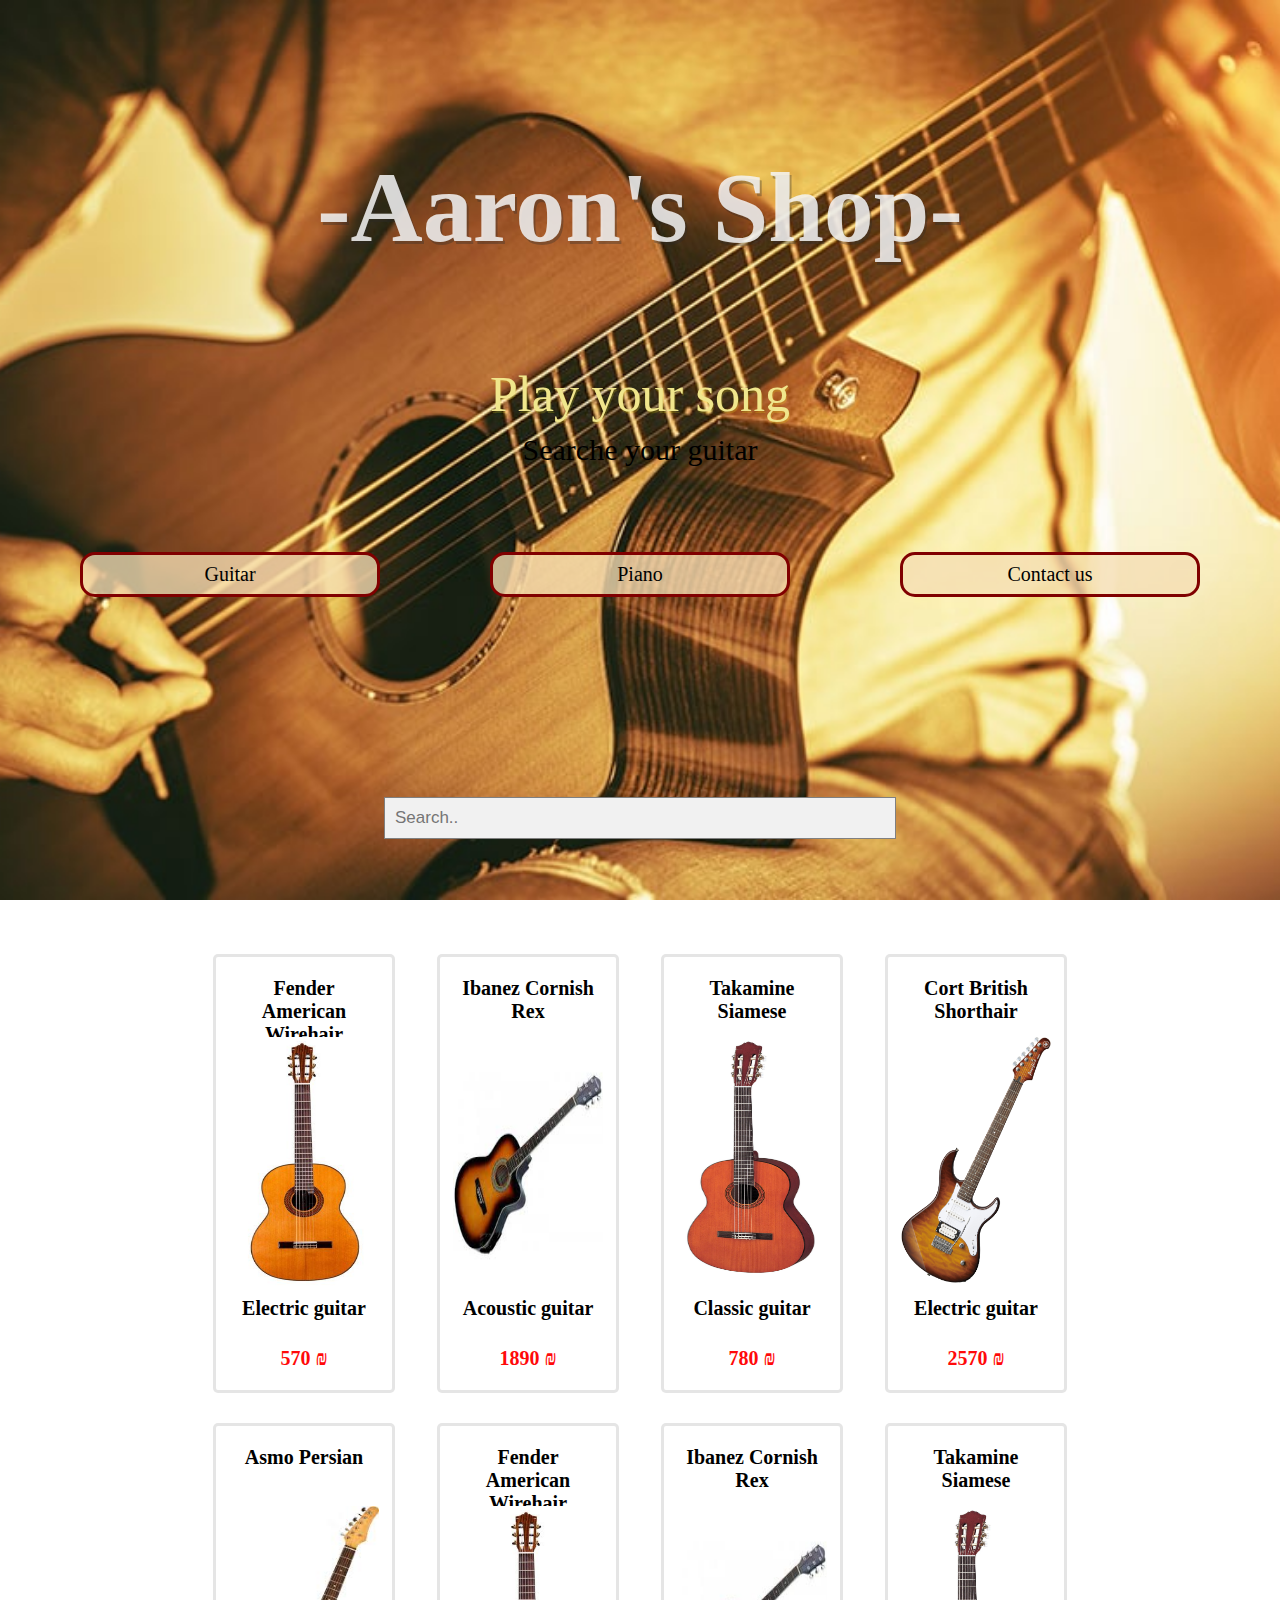
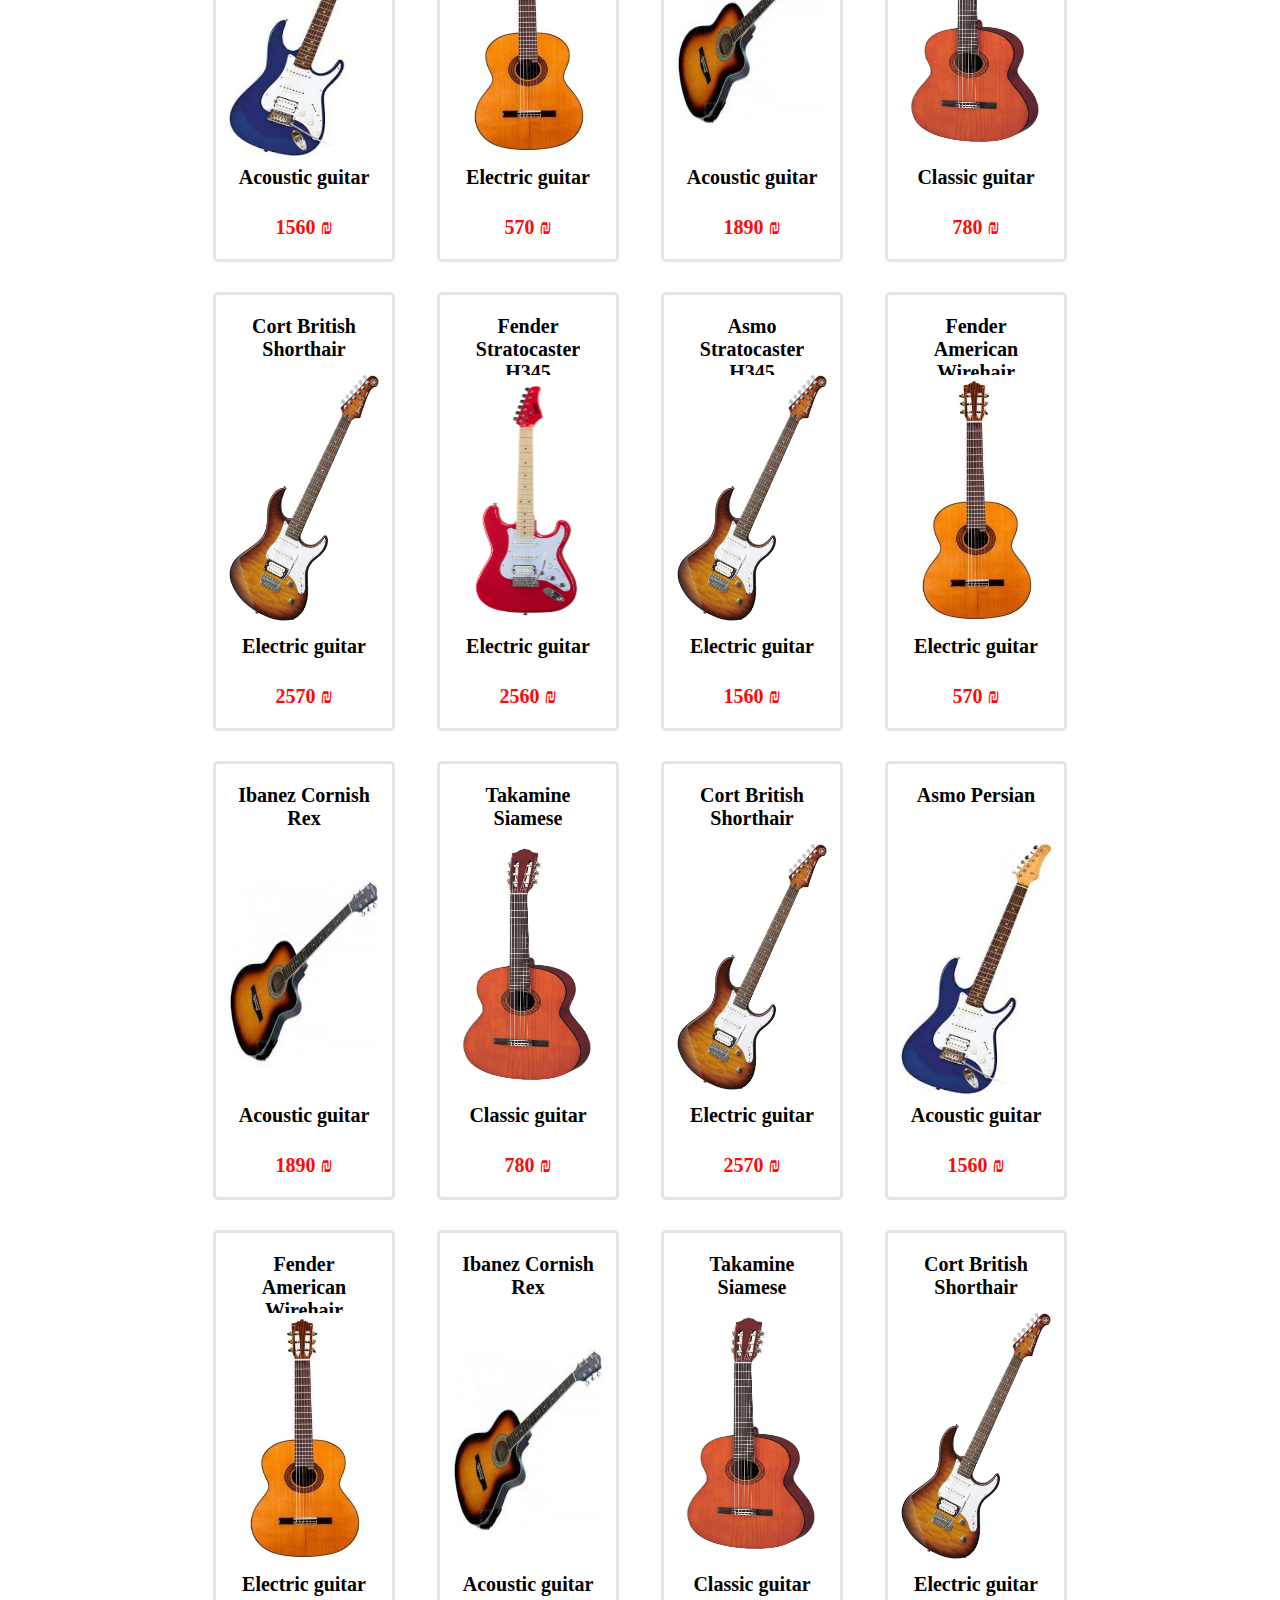
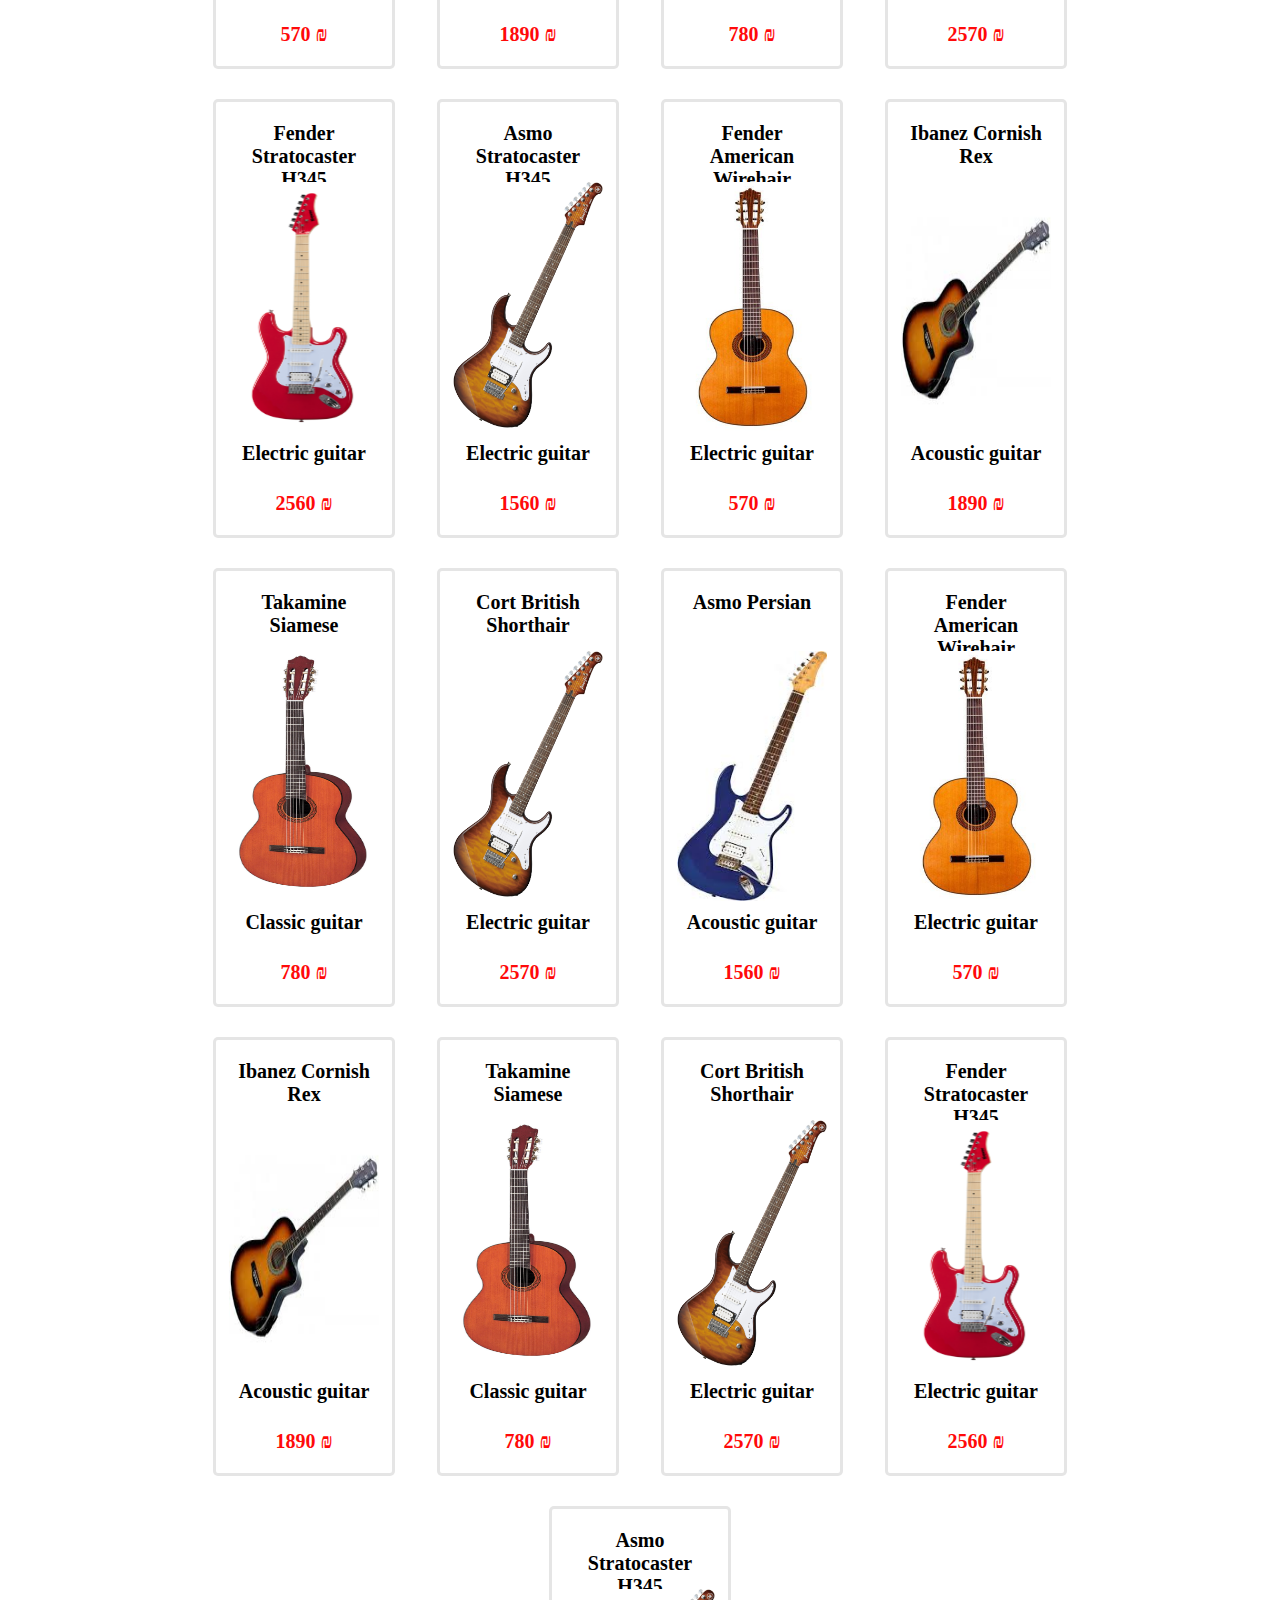
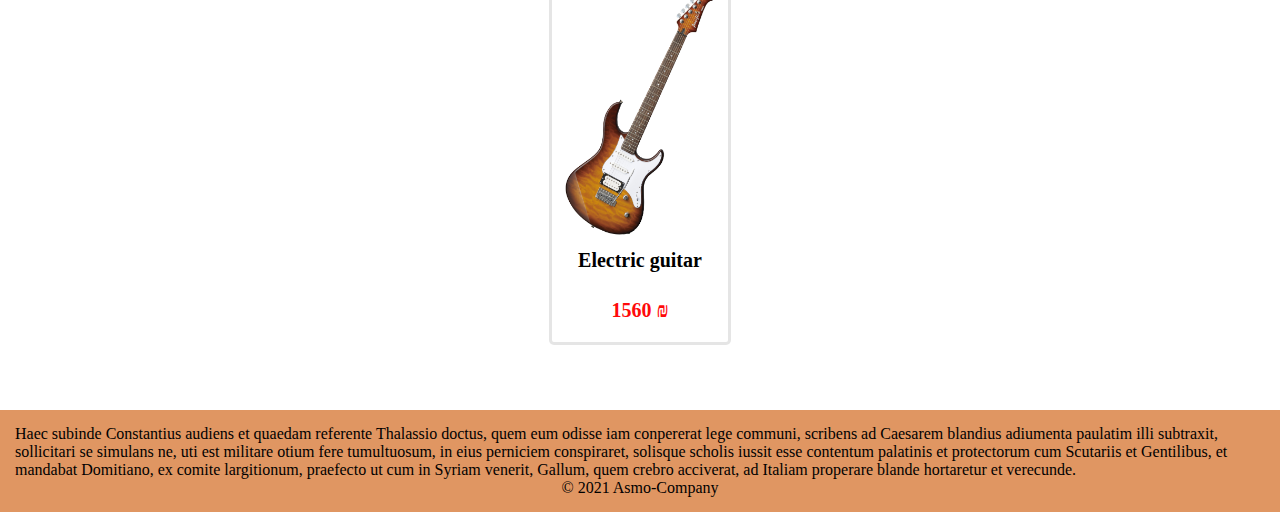
<file: index.html>
<!DOCTYPE html>
<html lang="en">
<head>
    <meta charset="UTF-8">
    <meta http-equiv="X-UA-Compatible" content="IE=edge">
    <meta name="viewport" content="width=device-width, initial-scale=1.0">
    <!-- search bar style -->
    <link rel="stylesheet" href="https://cdnjs.cloudflare.com/ajax/libs/font-awesome/4.7.0/css/font-awesome.min.css">   
    <link rel="stylesheet" href="css/style.css">
    <title>Guitar-Stand</title>
    <script type="module" src="js/app.js" defer></script>
  
</head>
<body>

<section class="header-section">  
    
<div class="bar-menu-fixed">
    <ul>
        <li>Piano</li>
        <li>Guitar</li>
        <li>Contact us</li>
    </ul>
</div>    
    
<header>
    <h1 id="tile-shop-id">-Aaron's Shop-</h1>
    <p class="header_title">Play your song</p>
    <p>Searche your guitar</p>
</header>

<nav class="menu">
    <ul>
        <li>Guitar</li>
        <li id="liId">Piano</li>
        <li id="liId">Contact us</li>
    </ul>
</nav>

</section>

<section class="main">

    <input type="input" class="search-class" placeholder="Search..">
    
    <div class="guitar-list" id="guitar-list">
        <div class="guitar-card" >
            <div class="title-name-div">
                <p>Fender Stratcaster F245H</p>
            </div>
            <div class="image-div"><img src="img/guitar_el_1.jpeg" alt=""></div>
            <div class="type-guitar"><p>Freddy Guitar</p></div>
            <div class="price-div">
                <p>5000 ₪</p>
            </div>
        </div><!-- guitar-card -->
    </div><!-- guitar-list -->
</section>

<footer>
    <p>Haec subinde Constantius audiens et quaedam referente Thalassio doctus, quem eum odisse iam conpererat lege communi, scribens ad Caesarem blandius adiumenta paulatim illi subtraxit, sollicitari se simulans ne, uti est militare otium fere tumultuosum, in eius perniciem conspiraret, solisque scholis iussit esse contentum palatinis et protectorum cum Scutariis et Gentilibus, et mandabat Domitiano, ex comite largitionum, praefecto ut cum in Syriam venerit, Gallum, quem crebro acciverat, ad Italiam properare blande hortaretur et verecunde.</p>
    <p>&copy; 2021 Asmo-Company</p>
</footer>

</body>

</html>
</file>
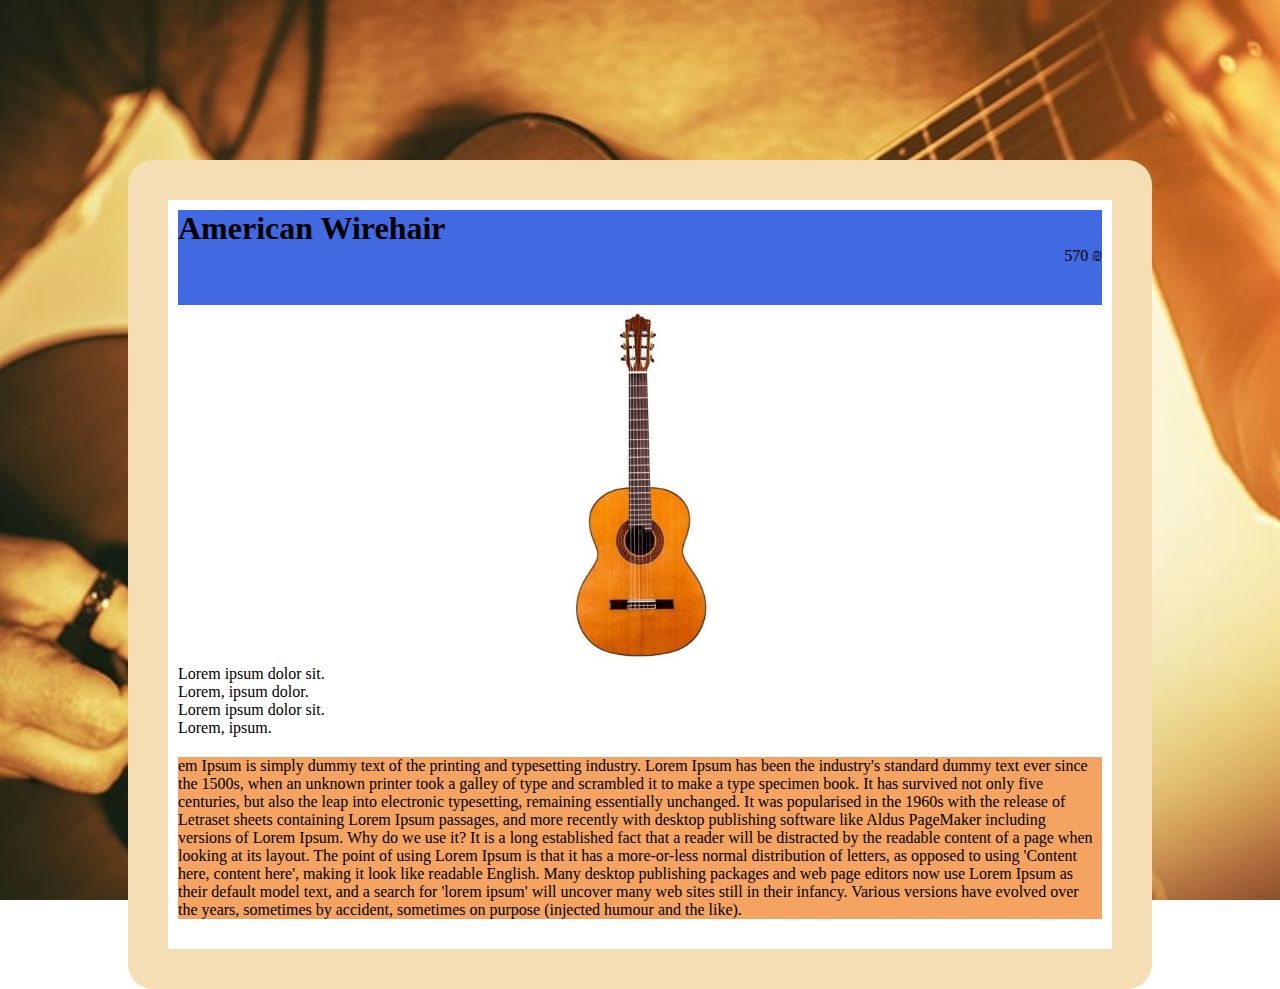
<file: html/cardChoice.html>
<!DOCTYPE html>
<html lang="en">
<head>
    <meta charset="UTF-8">
    <meta http-equiv="X-UA-Compatible" content="IE=edge">
    <meta name="viewport" content="width=device-width, initial-scale=1.0">
    <link rel="stylesheet" href="../css/cardChoice.css">
    <script type="module" src="../js/cardChoice.js" defer></script>
    <title>Guitar-Stand</title>
</head>

<body>
   
    <section class="main">

        <div class="guitar-display">

        <div class="flex1">
            <h1 class="title-guitar"> Name of the guitare</h1>
            <p class="price">price of the guitar<p>
        </div>

        <div class="flex2">
            <img  id="imgSrc" src="/img/guitar_cl_1.jpeg" alt="image of the guitar">
            <ul>
                <li>Lorem ipsum dolor sit.</li>
                <li>Lorem, ipsum dolor.</li>
                <li>Lorem ipsum dolor sit.</li>
                <li>Lorem, ipsum.</li>
            </ul>
        </div>

        <div class="flex3">
            <p class="description-text">em Ipsum is simply dummy text of the printing and typesetting industry. Lorem Ipsum has been the industry's standard dummy text ever since the 1500s, when an unknown printer took a galley of type and scrambled it to make a type specimen book. It has survived not only five centuries, but also the leap into electronic typesetting, remaining essentially unchanged. It was popularised in the 1960s with the release of Letraset sheets containing Lorem Ipsum passages, and more recently with desktop publishing software like Aldus PageMaker including versions of Lorem Ipsum.
                Why do we use it? It is a long established fact that a reader will be distracted by the readable content of a page when looking at its layout. The point of using Lorem Ipsum is that it has a more-or-less normal distribution of letters, as opposed to using 'Content here, content here', making it look like readable English. Many desktop publishing packages and web page editors now use Lorem Ipsum as their default model text, and a search for 'lorem ipsum' will uncover many web sites still in their infancy. Various versions have evolved over the years, sometimes by accident, sometimes on purpose (injected humour and the like).
                </p>
        </div>    
            
        </div> 



</body>
</html>
</file>
<file: css/style.css>
*{
    margin: 0;
    padding: 0;  
    box-sizing: border-box;
}
html {
    scroll-behavior: smooth;
  }
body{
  height: 100%;
  width: 100%;
  background: url(../img/guitar_bg.jpeg) no-repeat center center fixed; 
  background-size: cover;
}
a, a:hover, a:focus, a:active {
    text-decoration: none;
    color: inherit;
}
/*------Header------- */
.bar-menu-fixed{
    display:none;
}
.bar-menu-fixed ul{
    min-height: 80px;
    background-color: black;
    color: blanchedalmond;
    display: flex;
    flex-direction: row;
    align-items: center;
    justify-content: space-around;
    list-style-type: none;
    font-size: 20px;
    position: fixed;
    top: 0;
    width: 100%;
}
.bar-menu-fixed li:hover{
    color: white;
    cursor: pointer;
}
header{
    display: flex;
    flex-direction: column;
    align-items: center;
    justify-content: center;
    margin-top: 150px;
    text-align: center;
    font-size: 25px;
}
header p {
    margin-top: 10px;
    font-size: 30px;
}

.header_title{
    color: rgb(240, 230, 140);
    font-size: 50px;
    text-shadow: 1px 2px rgba(255, 251, 26, 0.178);
}
#tile-shop-id{
    text-shadow: 2px 3px rgba(43, 44, 41, 0.329);
    color: rgba(245, 245, 245, 0.856);
    margin-bottom: 90px;
    font-size: 100px;
}
.menu ul{
    margin: 0 auto;
    display: flex;
    flex-wrap: wrap;
    align-items: center;
    justify-content: space-between;
    flex-direction: row;
    list-style-type: none;
    margin: 80px;
    margin-bottom: 200px;
    font-size: 20px;
}
.menu li{
    width:300px;
    text-align: center;
    border-collapse: collapse;
    border-radius: 15px;
    background-color:rgba(245, 222, 179, 0.781);
    border: maroon solid;
    padding-top: 8px;
    padding-bottom: 8px;
    margin-top: 5px;
    min-width: 105px;
    transition: 0.3s;
}
.menu li:hover{
    cursor: pointer;
    background-color: rgba(248, 166, 15, 0.973);
}
/* -------End header------- */

/* Style the search field */
.main{
    min-height: 80vh;
    display: flex;
    flex-flow: column wrap;
}
.search-class{
        display: block;
        margin-right: auto;
        margin-left: auto;

    /* transform: translate(75%,0); */
    margin-bottom: 100px;
    padding: 10px;
    font-size: 17px;
    border: 1px solid grey;
    width: 40%;
    background: #f1f1f1;
}
.search-class input {
    text-align: center;
}

/* -------List guitar------ */
.guitar-list{
    display : flex;
    flex-wrap: wrap;
    width: 70%;
    margin: 0 auto;
    justify-content: space-around;
    /* font-size: 15px;
    border-collapse: collapse;
    border-radius: none; */
}
.guitar-card{
    width: 13.125rem;
    background-color: rgba(255, 255, 255, 0.986);
    /* flex:0 0 20.333333%; */
    flex:0 0 20.333333%;
    text-align: center;
    border: rgba(114, 112, 112, 0.185)  solid;
    border-width: 3px;
    margin: 15px;
    padding: 10px;
    border-radius: 5px;
}
.guitar-card:hover {
    /* border-width: 5px; */
    border-color: rgb(0, 0, 0);
    cursor: pointer;
    box-shadow: rgb(174 113 2 / 13%) 3px 4px;
}
.title-name-div{
    min-height: 60px;
    max-height: 60px;
}
.title-name-div:hover{
    text-decoration: underline black;
}
.image-div{
    height: 250px;
}
.type-guitar{
    min-height: 40px;
    max-height: 40px;
}
.guitar-card:hover img{
    padding: 2px;
}
.guitar-card p {
    margin: 10px;
    font-size: 20px;
    font-weight: 700;
}
img{
    width: 90%;
    height: 100%;
    width: 150px;
    border-radius: 3px;
}
.price-div{
    color: rgb(255, 10, 10);
}
footer{
    margin-top: 50px;
    background: rgba(210, 105, 30, 0.699);
    padding: 15px;
    justify-content: center;
    align-items: center;
    display: flex;
    flex-direction: column;
    min-width: 100px;
}
@media screen and (max-width:800px) {
    html{
        font-size: 5px;
    }
    .bar-menu-fixed ul{
        min-height: 50px;
        font-size: 20px;
    }
    header{
        margin-top: 80px;
    }
    header h1{
        font-size: 50px!important;
        color:white;
        margin-bottom: 1px;
    }
    header p{
        font-size: 24px!important;
        color: white;
        margin-bottom: 10px;
    }
    .guitar-list{
        display: flex;
        flex-direction: column;
        width: 60%;
    }
    .guitar-card{
        display: flex;
        align-items: center;
        justify-content: center;
        flex-direction: column;
        width: 100%;
    }
    #tile-shop-id{
        margin-bottom: 20px;
    }
    .menu{
        display: flex;
        justify-content: center;
        align-items: center;
    }
    .menu ul{
        justify-content: center;
        font-size: 20px;
        width: 400px;
        text-align: center;
        padding: 20px;
        margin: 5px;
    }
    .guitar-card p {
        font-size: 20px;
        margin: 2px;
    }
    .title-name-div{
        margin: 0px;
    }
    .search-class{
        margin-top: 150px;
        margin-bottom: 50px;
        padding: 10px;
        font-size: 17px;
        margin-bottom: 10px;
    }
    img{
        width: 90%;
    }
    .image-div{
        text-align: center;
        height: 350px;
        width: 250px;
    }
    
  }

/* -------------------------------------------------cardChocie------------------------------------------------------- */
</file>
<file: css/cardChoice.css>
*{
    margin: 0;
    padding: 0;  
    box-sizing: border-box;
}
html {
    scroll-behavior: smooth;
  }
body{
  height: 100%;
  width: 100%;
  background: url(../img/guitar_bg.jpeg) no-repeat center center fixed; 
  background-size: cover;
  display: flex;
  flex-direction: column;
}
ul {
    list-style-type: none;
}
.main{
    display: flex;
    flex-direction: column;
    padding: 10px;
    border-radius: 25px;
    background-color: wheat;
    margin: 0 auto; 
    width: 80%;
    height: 90%;
    margin-top: 160px;
}
img{
    display: flex;
    align-items: center;
    justify-content: center;
    margin: 0 auto;
    text-align: center;
    width: 90%;
    height: 100%;
    width: 180px;
    border-radius: 3px;
}
.guitar-display{
    background-color: white;
    margin: 30px;
    padding: 10px;
    display: flex;
    flex-direction: column;
}
.flex1{
    background-color: royalblue;
    display: flex;
    flex-direction: column;
    justify-content: space-around;
}
.price{
    align-self: flex-end;
}
.flex1 p{
    margin-bottom: 20px;
    justify-self: center;
}
.flex2{
    margin-bottom: 20px;
    background-color: white;
}
.flex3{
    margin-bottom: 20px;
    background-color: sandybrown;
}
</file>
